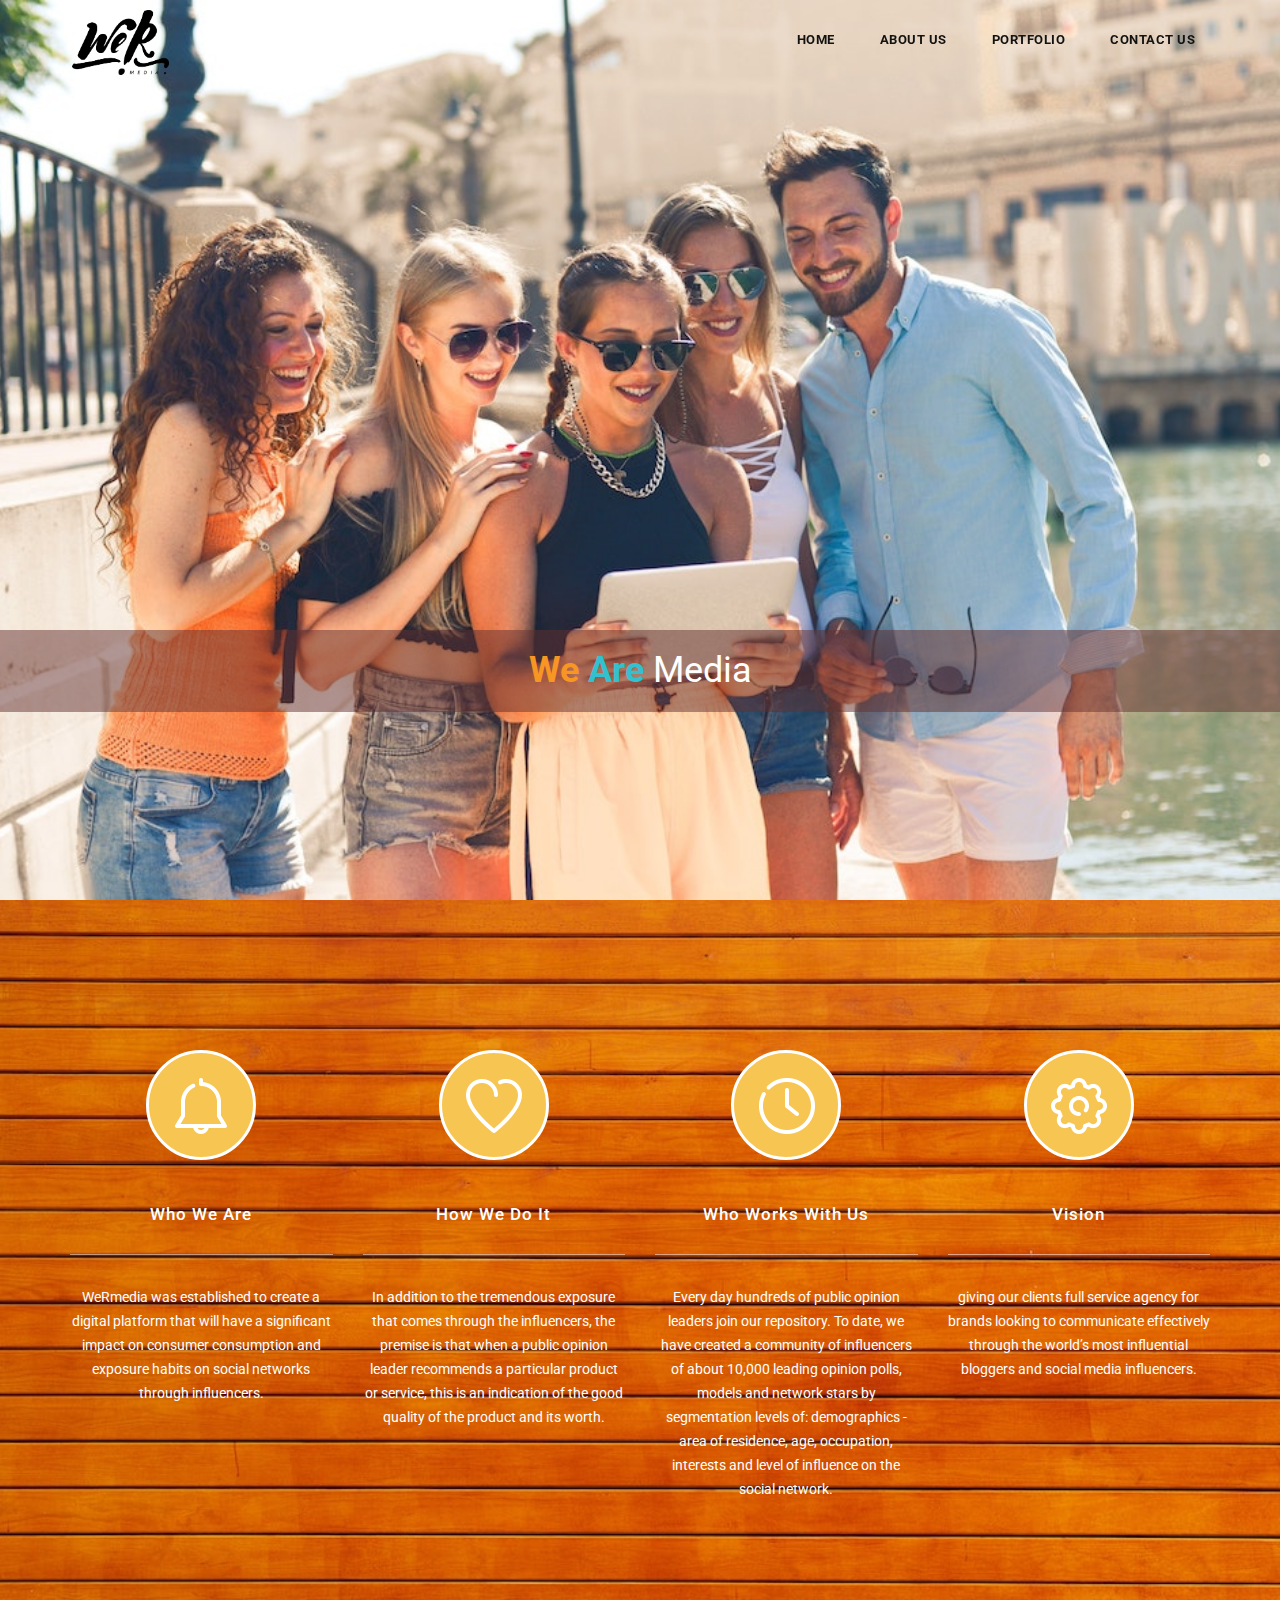
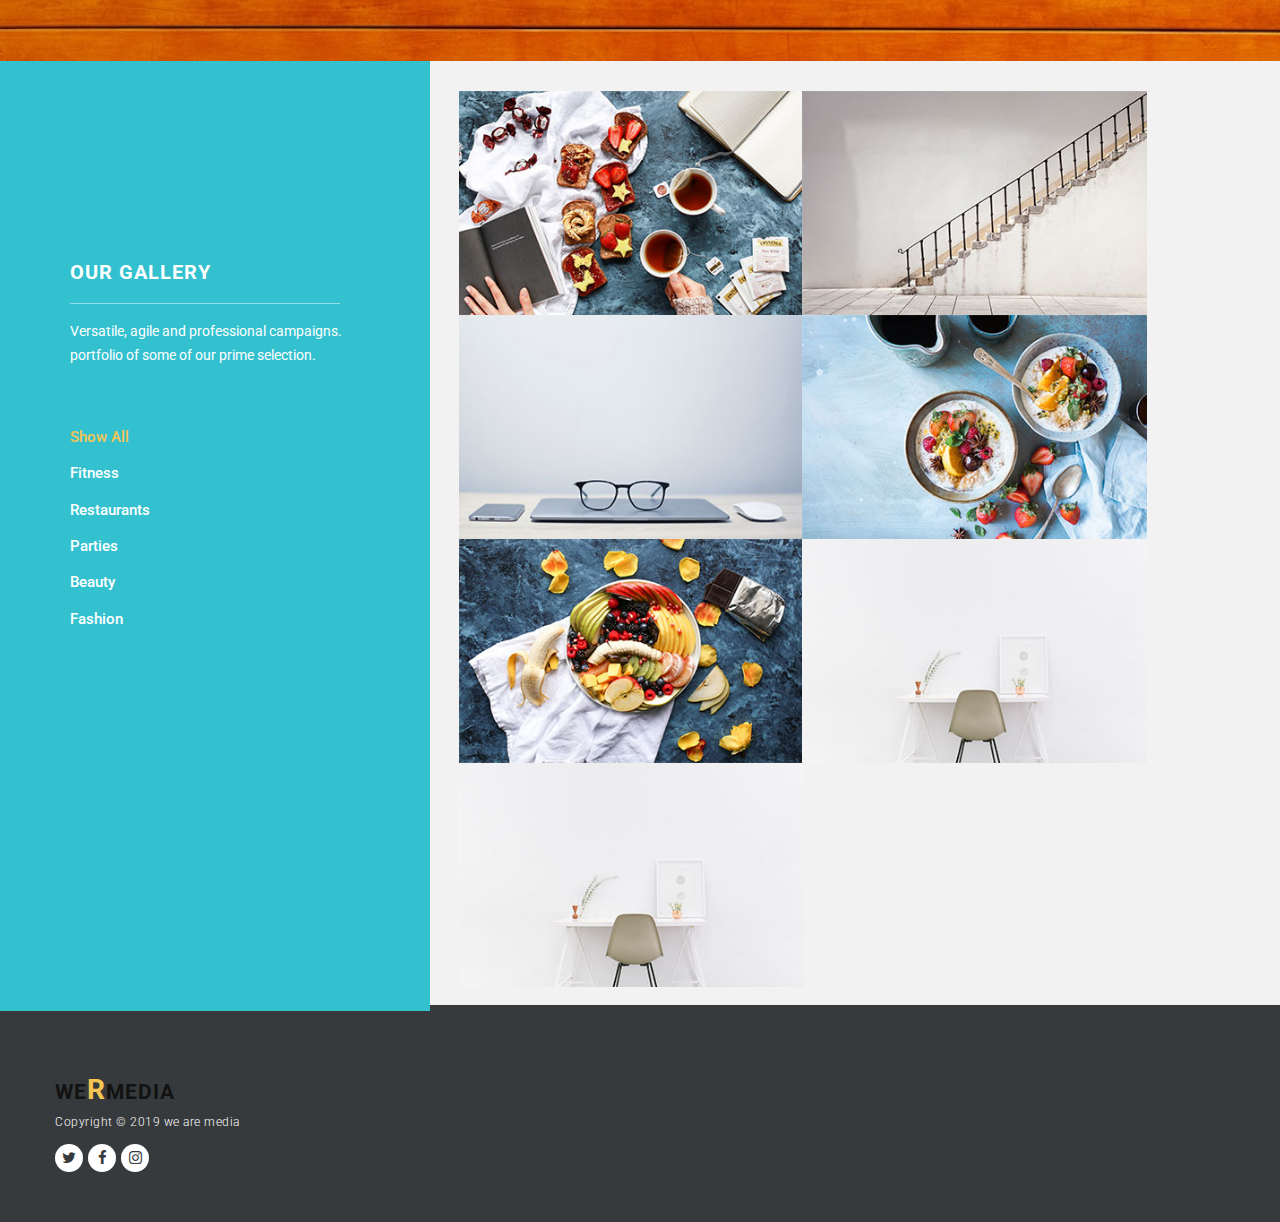
<file: index.html>
<!DOCTYPE html>
<html>

<head>

    <!-- Global site tag (gtag.js) - Google Analytics -->
    <script async src="https://www.googletagmanager.com/gtag/js?id=UA-126692344-2"></script>
    <script>
        window.dataLayer = window.dataLayer || [];
        function gtag() { dataLayer.push(arguments); }
        gtag('js', new Date());
        gtag('config', 'UA-126692344-2');
    </script>


    <meta charset="utf-8">
    <meta http-equiv="X-UA-Compatible" content="IE=edge,chrome=1">
    <title>We R Media</title>
    <meta name="description" content="">
    <meta name="viewport" content="width=device-width, initial-scale=1">

    <link href="https://fonts.googleapis.com/css?family=Open+Sans:300,400,600,700,800" rel="stylesheet">
    <link href="https://fonts.googleapis.com/css?family=Roboto:100,300,400,500,700,900" rel="stylesheet">

    <link rel="apple-touch-icon" href="apple-touch-icon.png">

    <link rel="stylesheet" href="css/bootstrap.min.css">
    <link rel="stylesheet" href="css/bootstrap-theme.min.css">
    <link rel="stylesheet" href="css/fontAwesome.css">
    <link rel="stylesheet" href="css/hero-slider.css">
    <link rel="stylesheet" href="css/owl-carousel.css">
    <link rel="stylesheet" href="css/templatemo-style.css">
    <link rel="stylesheet" href="css/lightbox.css">

    <script src="js/vendor/modernizr-2.8.3-respond-1.4.2.min.js"></script>
</head>

<body>
    <div class="header">
        <div class="container">
            <nav class="navbar navbar-inverse" role="navigation">
                <div class="navbar-header">
                    <button type="button" id="nav-toggle" class="navbar-toggle" data-toggle="collapse"
                        data-target="#main-nav">
                        <span class="sr-only">Toggle navigation</span>
                        <span class="icon-bar"></span>
                        <span class="icon-bar"></span>
                        <span class="icon-bar"></span>
                    </button>
                    <!-- <a href="#" class="navbar-brand scroll-top"><em>T</em>inker</a> -->
                    <a href="#" class="navbar-brand scroll-top"><img class="navbar-logo"
                            src="img/logo/weRmedia.png" /></a>
                </div>
                <!--/.navbar-header-->
                <div id="main-nav" class="collapse navbar-collapse">
                    <ul class="nav navbar-nav">
                        <li><a href="#" class="scroll-top">Home</a></li>
                        <li><a href="#" class="scroll-link" data-id="about">About Us</a></li>
                        <li><a href="#" class="scroll-link" data-id="portfolio">Portfolio</a></li>
                        <!-- <li><a href="#" class="scroll-link" data-id="blog">Blog</a></li> -->
                        <li><a href="contact_us.html" class="">Contact Us</a></li>
                    </ul>
                </div>
                <!--/.navbar-collapse-->
            </nav>
            <!--/.navbar-->
        </div>
        <!--/.container-->
    </div>
    <!--/.header-->


    <div class="parallax-content baner-content" id="home">
        <div class="home-wraper-msg">
            <div class="text-content">
                <h2><em>We</em> <span>Are</span> Media</h2>
                <!-- <p>WeRmedia is the first social marketing runs by You. Come and join us.</p> -->
                <!-- <div class="primary-white-button">
                    <a href="#" class="scroll-link" data-id="about">Let's Start</a>
                </div> -->
            </div>
        </div>
    </div>


    <section id="about" class="page-section">
        <div class="container">
            <div class="row">
                <div class="col-md-3 col-sm-6 col-xs-12">
                    <div class="service-item">
                        <div class="icon">
                            <img src="img/service_icon_01.png" alt="">
                        </div>
                        <h4>Who We Are</h4>
                        <div class="line-dec"></div>
                        <p>WeRmedia was established to create a digital platform that will have a significant impact on
                            consumer consumption and exposure habits on social networks through influencers.</p>
                    </div>
                </div>
                <div class="col-md-3 col-sm-6 col-xs-12">
                    <div class="service-item">
                        <div class="icon">
                            <img src="img/service_icon_02.png" alt="">
                        </div>
                        <h4>How We Do It</h4>
                        <div class="line-dec"></div>
                        <p>In addition to the tremendous exposure that comes through the influencers, the premise is
                            that when a public opinion leader recommends a particular product or service, this is an
                            indication of the good quality of the product and its worth.</p>
                    </div>
                </div>
                <div class="col-md-3 col-sm-6 col-xs-12">
                    <div class="service-item">
                        <div class="icon">
                            <img src="img/service_icon_03.png" alt="">
                        </div>
                        <h4>Who Works With Us</h4>
                        <div class="line-dec"></div>
                        <p>Every day hundreds of public opinion leaders join our repository. To date, we have created a
                            community of influencers of about 10,000 leading opinion polls, models and network stars by
                            segmentation levels of: demographics - area of ​​residence, age, occupation, interests and
                            level of influence on the social network.</p>
                    </div>
                </div>
                <div class="col-md-3 col-sm-6 col-xs-12">
                    <div class="service-item">
                        <div class="icon">
                            <img src="img/service_icon_04.png" alt="">
                        </div>
                        <h4>Vision</h4>
                        <div class="line-dec"></div>
                        <p>giving our clients full service agency for brands looking to communicate effectively through
                            the world’s most influential bloggers and social media influencers.</p>
                    </div>
                </div>
            </div>
        </div>
    </section>

    <section id="portfolio">
        <div class="content-wrapper">
            <div class="inner-container container">
                <div class="row">
                    <div class="col-md-4 col-sm-12">
                        <div class="section-heading">
                            <h4>Our Gallery</h4>
                            <div class="line-dec"></div>
                            <p>Versatile, agile and professional campaigns. portfolio of some of our prime selection.</p>
                            <div class="filter-categories">
                                <ul class="project-filter">
                                    <li class="filter" data-filter="all"><span>Show All</span></li>
                                    <li class="filter" data-filter="fitness"><span>Fitness</span></li>
                                    <li class="filter" data-filter="restaurants"><span>Restaurants</span></li>
                                    <li class="filter" data-filter="parties"><span>Parties</span></li>
                                    <li class="filter" data-filter="beauty"><span>Beauty</span></li>
                                    <li class="filter" data-filter="fashion"><span>Fashion</span></li>
                                </ul>
                            </div>
                        </div>
                    </div>
                    <div class="col-md-8">
                        <div class="projects-holder-3">
                            <div class="projects-holder">
                                <div class="row">
                                    <div class="col-md-6 col-sm-6 project-item mix parties">
                                        <div class="thumb">
                                            <div class="image">
                                                <a href="img/portfolio_big_item_01.jpg" data-lightbox="image-1"><img
                                                        src="img/portfolio_item_01.jpg"></a>
                                            </div>
                                        </div>
                                    </div>
                                    <div class="col-md-6 col-sm-6 project-item mix beauty">
                                        <div class="thumb">
                                            <div class="image">
                                                <a href="img/portfolio_big_item_02.jpg" data-lightbox="image-1"><img
                                                        src="img/portfolio_item_02.jpg"></a>
                                            </div>
                                        </div>
                                    </div>
                                    <div class="col-md-6 col-sm-6 project-item mix fitness">
                                        <div class="thumb">
                                            <div class="image">
                                                <a href="img/portfolio_big_item_03.jpg" data-lightbox="image-1"><img
                                                        src="img/portfolio_item_03.jpg"></a>
                                            </div>
                                        </div>
                                    </div>
                                    <div class="col-md-6 col-sm-6 project-item mix restaurants parties">
                                        <div class="thumb">
                                            <div class="image">
                                                <a href="img/portfolio_big_item_04.jpg" data-lightbox="image-1"><img
                                                        src="img/portfolio_item_04.jpg"></a>
                                            </div>
                                        </div>
                                    </div>
                                    <div class="col-md-6 col-sm-6 project-item mix fitness">
                                        <div class="thumb">
                                            <div class="image">
                                                <a href="img/portfolio_big_item_05.jpg" data-lightbox="image-1"><img
                                                        src="img/portfolio_item_05.jpg"></a>
                                            </div>
                                        </div>
                                    </div>
                                    <div class="col-md-6 col-sm-6 project-item mix restaurants beauty">
                                        <div class="thumb">
                                            <div class="image">
                                                <a href="img/portfolio_big_item_06.jpg" data-lightbox="image-1"><img
                                                        src="img/portfolio_item_06.jpg"></a>
                                            </div>
                                        </div>
                                    </div>
                                    <div class="col-md-6 col-sm-6 project-item mix fashion">
                                        <div class="thumb">
                                            <div class="image">
                                                <a href="img/portfolio_big_item_06.jpg" data-lightbox="image-1"><img
                                                        src="img/portfolio_item_06.jpg"></a>
                                            </div>
                                        </div>
                                    </div>
                                </div>
                            </div>
                        </div>
                    </div>
                </div>
            </div>
        </div>
    </section>


    <!-- <section id="testimonial">
        <div class="container">
            <div class="row">
                <div class="col-md-6 col-md-offset-3">
                    <div id="owl-testimonials" class="owl-carousel owl-theme">
                        <div class="item">
                            <div class="testimonials-item">
                                <p>“ Quisque ullamcorper odio a nisl lacinia dictum. Vestibulum malesuada ipsum in
                                    turpis finibus, ut sagittis erat scelerisque. Curabitur non risus fringilla libero
                                    accumsan molestie et quis justo. ”</p>
                                <h4>George Rich</h4>
                                <span>Web Designer</span>
                            </div>
                        </div>
                        <div class="item">
                            <div class="testimonials-item">
                                <p>“ Suspendisse magna mauris, convallis vel finibus eget, lobortis dictum neque. Nam
                                    tincidunt metus nec eros dignissim consectetur. ”</p>
                                <h4>John Henry</h4>
                                <span>New Manager</span>
                            </div>
                        </div>
                        <div class="item">
                            <div class="testimonials-item">
                                <p>“ Aenean semper aliquam est ut maximus. Fusce id diam eget orci lobortis ultricies at
                                    ac velit. Curabitur laoreet massa et fringilla sagittis. ”</p>
                                <h4>Danny Cute</h4>
                                <span>CEO Founder</span>
                            </div>
                        </div>
                        <div class="item">
                            <div class="testimonials-item">
                                <p>“ Maecenas eu odio pharetra, elementum lorem eget, efficitur erat. Duis eget justo
                                    non nisi iaculis vestibulum. Aliquam erat volutpat. ”</p>
                                <h4>Richard Beal</h4>
                                <span>CSS Developer</span>
                            </div>
                        </div>
                    </div>
                </div>
            </div>
        </div>
    </section> -->

    <!-- <div class="tabs-content" id="blog">
        <div class="container">
            <div class="row">
                <div class="wrapper">
                    <div class="col-md-4">
                        <div class="section-heading">
                            <h4>Our Blog Posts</h4>
                            <div class="line-dec"></div>
                            <p>Nam vulputate elementum nulla, sit amet congue ipsum malesuada pretium. Vivamus vel
                                gravida quam.</p>
                            <ul class="tabs clearfix" data-tabgroup="first-tab-group">
                                <li><a href="#tab1" class="active">Nulla eget convallis augue</a></li>
                                <li><a href="#tab2">Quisque ultricies maximus</a></li>
                                <li><a href="#tab3">Sed vel elit et lorem</a></li>
                                <li><a href="#tab4">Vivamus purus neque</a></li>
                            </ul>
                        </div>
                    </div>
                    <div class="col-md-8">
                        <section id="first-tab-group" class="tabgroup">
                            <div id="tab1">
                                <img src="img/blog_item_01.jpg" alt="">
                                <div class="text-content">
                                    <h4>Nulla eget convallis augue</h4>
                                    <span><a href="#">Digital Marketing</a> / <a href="#">Honey</a> / <a href="#">26
                                            September 2017</a></span>
                                    <p>Donec interdum scelerisque auctor. Nulla id lorem auctor, bibendum lectus
                                        elementum, porta felis. Class aptent taciti sociosqu ad litora torquent per
                                        conubia nostra, per inceptos himenaeos.</p>
                                </div>
                            </div>
                            <div id="tab2">
                                <img src="img/blog_item_02.jpg" alt="">
                                <div class="text-content">
                                    <h4>Quisque ultricies maximus</h4>
                                    <span><a href="#">Branding</a> / <a href="#">David</a> / <a href="#">14 September
                                            2017</a></span>
                                    <p>Etiam fringilla posuere pretium. Maecenas tempor pellentesque elit in dapibus.
                                        Curabitur viverra urna sem, ut sollicitudin sem congue vel. Donec fringilla
                                        augue in justo molestie fermentum quis ac mi.</p>
                                </div>
                            </div>
                            <div id="tab3">
                                <img src="img/blog_item_03.jpg" alt="">
                                <div class="text-content">
                                    <h4>Sed vel elit et lorem</h4>
                                    <span><a href="#">Web Design</a> / <a href="#">William</a> / <a href="#">20 August
                                            2017</a></span>
                                    <p>Vestibulum ante ipsum primis in faucibus orci luctus et ultrices posuere cubilia
                                        Curae; Fusce id ipsum porta, dictum sem sed, bibendum quam. Maecenas mattis
                                        risus eget orci rhoncus.</p>
                                </div>
                            </div>
                            <div id="tab4">
                                <img src="img/blog_item_04.jpg" alt="">
                                <div class="text-content">
                                    <h4>Vivamus purus neque</h4>
                                    <span><a href="#">E-Commerce</a> / <a href="#">George</a> / <a href="#">14 August
                                            2017</a></span>
                                    <p>Aliquam erat volutpat. Nulla at nunc nec ante rutrum congue id in diam. Nulla at
                                        lectus non turpis placerat volutpat lacinia ut mi. Quisque ultricies maximus
                                        justo a blandit. Donec sit amet commodo arcu. Sed sit amet iaculis mi, vel
                                        fermentum nisi. Morbi dui enim, vestibulum non accumsan ac, tempor non nisl.</p>
                                </div>
                            </div>
                        </section>
                    </div>
                </div>
            </div>
        </div>
    </div> -->

    <footer>
        <div class="container">
            <div class="row">
                <div class="logo">
                    <a class="logo-ft scroll-top" href="#">we<em>R</em>media</a>
                    <p>Copyright &copy; 2019 we are media</p>
                    <div class="connect-us">
                        <ul>
                            <li><a href="#"><i class="fa fa-twitter"></i></a></li>
                            <li><a href="#"><i class="fa fa-facebook"></i></a></li>
                            <li><a href="#"><i class="fa fa-instagram"></i></a></li>
                        </ul>
                    </div>
                </div>
            </div>
        </div>
    </footer>

    <script src="https://ajax.googleapis.com/ajax/libs/jquery/1.11.2/jquery.min.js"></script>
    <script>window.jQuery || document.write('<script src="js/vendor/jquery-1.11.2.min.js"><\/script>')</script>

    <script src="js/vendor/bootstrap.min.js"></script>
    <script src="js/plugins.js"></script>
    <script src="js/main.js"></script>

    <script src="https://ajax.googleapis.com/ajax/libs/jquery/1.10.2/jquery.min.js" type="text/javascript"></script>
    <script type="text/javascript">
        $(document).ready(function () {
            // navigation click actions 
            $('.scroll-link').on('click', function (event) {
                event.preventDefault();
                var sectionID = $(this).attr("data-id");
                scrollToID('#' + sectionID, 750);
            });
            // scroll to top action
            $('.scroll-top').on('click', function (event) {
                event.preventDefault();
                $('html, body').animate({ scrollTop: 0 }, 'slow');
            });
            // mobile nav toggle
            $('#nav-toggle').on('click', function (event) {
                event.preventDefault();
                $('#main-nav').toggleClass("open");
            });
        });
        // scroll function
        function scrollToID(id, speed) {
            var offSet = 50;
            var targetOffset = $(id).offset().top - offSet;
            var mainNav = $('#main-nav');
            $('html,body').animate({ scrollTop: targetOffset }, speed);
            if (mainNav.hasClass("open")) {
                mainNav.css("height", "1px").removeClass("in").addClass("collapse");
                mainNav.removeClass("open");
            }
        }
        if (typeof console === "undefined") {
            console = {
                log: function () { }
            };
        }
    </script>
</body>

</html>
</file>
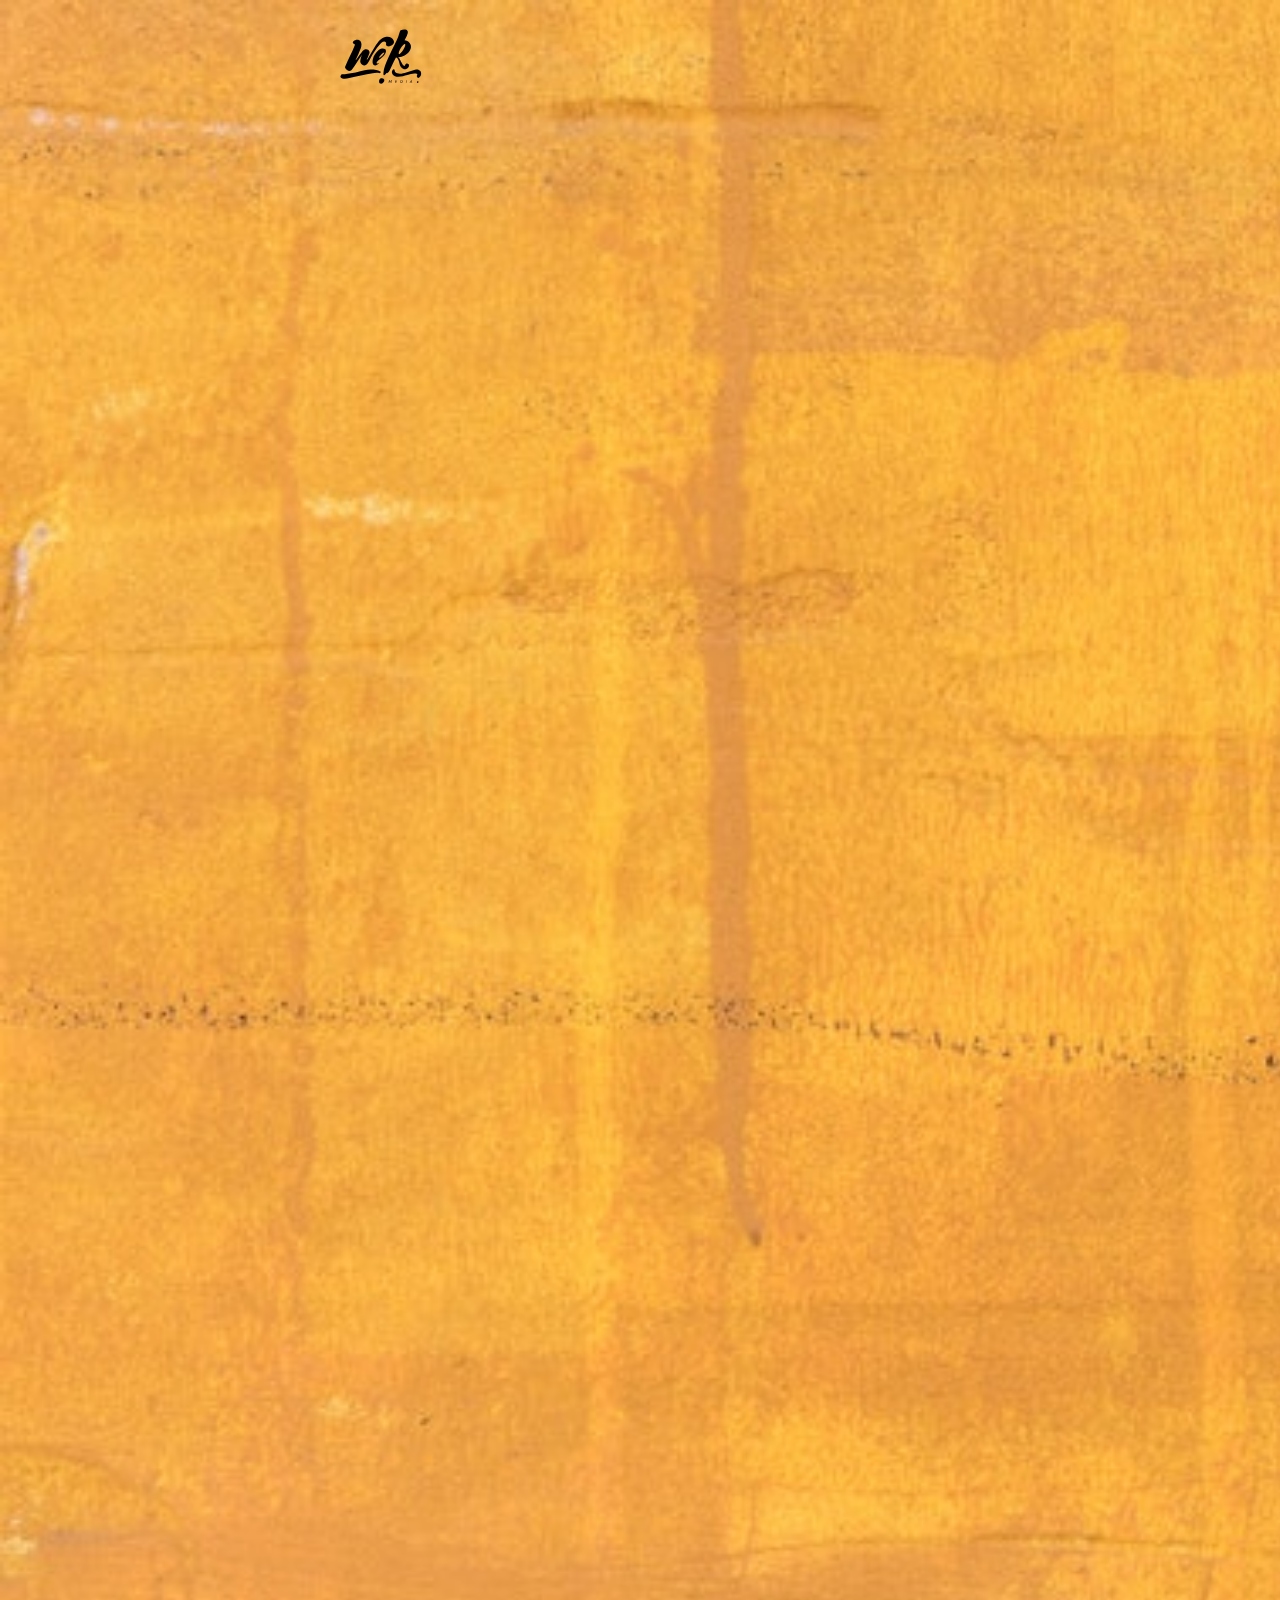
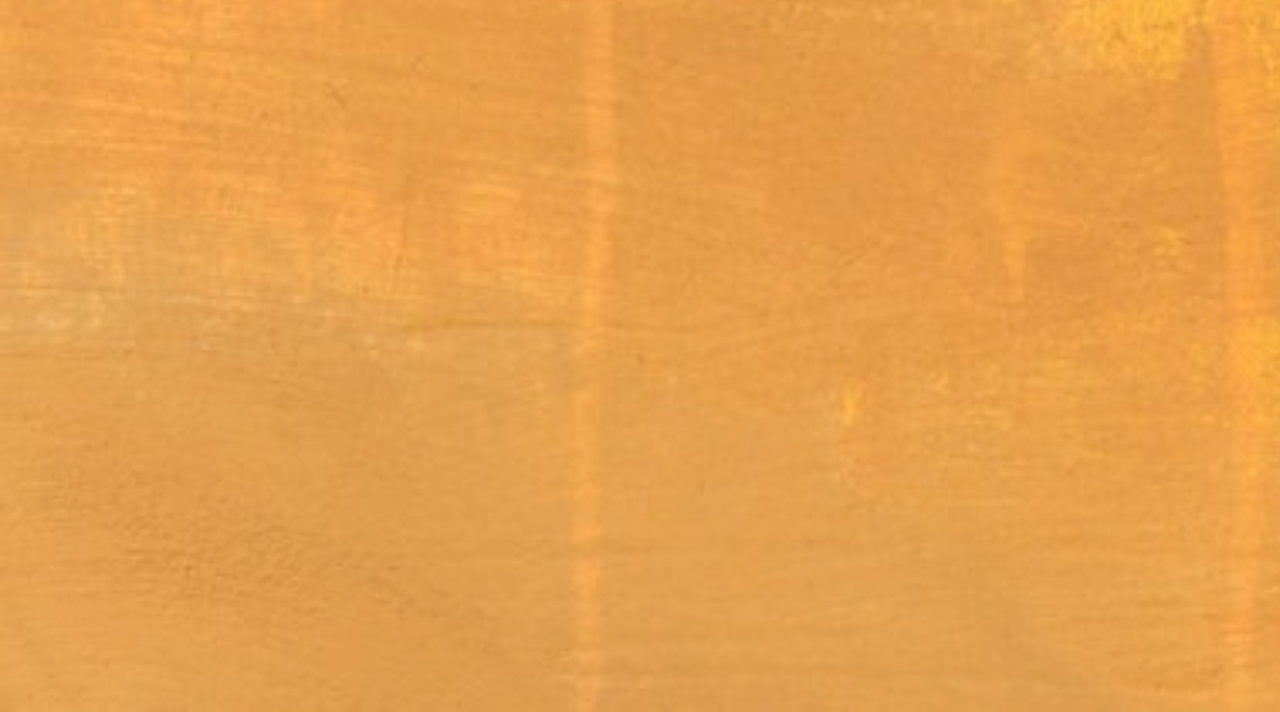
<file: contact_us.html>
<!DOCTYPE html>
<html>

<head>

    <!-- Global site tag (gtag.js) - Google Analytics -->
    <script async src="https://www.googletagmanager.com/gtag/js?id=UA-126692344-2"></script>
    <script>
        window.dataLayer = window.dataLayer || [];
        function gtag() { dataLayer.push(arguments); }
        gtag('js', new Date());
        gtag('config', 'UA-126692344-2');
    </script>


    <meta charset="utf-8">
    <meta http-equiv="X-UA-Compatible" content="IE=edge,chrome=1">
    <title>We R Media</title>
    <meta name="description" content="">
    <meta name="viewport" content="width=device-width, initial-scale=1">

    <link href="https://fonts.googleapis.com/css?family=Open+Sans:300,400,600,700,800" rel="stylesheet">
    <link href="https://fonts.googleapis.com/css?family=Roboto:100,300,400,500,700,900" rel="stylesheet">

    <link rel="apple-touch-icon" href="apple-touch-icon.png">

    <link rel="stylesheet" href="css/form_page.css">

</head>

<body>
    <div id="contact-us">
        <div class="header">
            <a href="index.html"><img class="logo" src="img/logo/weRmedia_svg.svg"></a>
        </div>
        <iframe
            src="https://docs.google.com/forms/d/e/1FAIpQLSd_NquEYkHUCt4gfoKYdq6c7friYUmysARLFe8aft37MsM3RA/viewform?embedded=true"
            width="100%" height="2184" frameborder="0" marginheight="0" marginwidth="0">Loading…</iframe>
    </div>
</body>

</html>
</file>
<file: css/hero-slider.css>
/* -------------------------------- 

Primary style

-------------------------------- */
*, *::after, *::before {
  -webkit-box-sizing: border-box;
  -moz-box-sizing: border-box;
  box-sizing: border-box;
}

html {
  font-size: 62.5%;
}

body {
  font-family: "Open Sans", sans-serif;
  color: #2c343b;
  background-color: #f2f2f2;
}

a {
  color: #d44457;
  text-decoration: none;
}

img {
  max-width: 100%;
}

/* -------------------------------- 

Main Components 

-------------------------------- */
.cd-header {
  position: absolute;
  z-index: 2;
  top: 0;
  left: 0;
  width: 100%;
  height: 50px;
  background-color: #21272c;
  -webkit-font-smoothing: antialiased;
  -moz-osx-font-smoothing: grayscale;
}
@media only screen and (min-width: 768px) {
  .cd-header {
    height: 70px;
    background-color: transparent;
  }
}

#cd-logo {
  float: left;
  margin: 13px 0 0 5%;
}
#cd-logo img {
  display: block;
}
@media only screen and (min-width: 768px) {
  #cd-logo {
    margin: 23px 0 0 5%;
  }
}

.cd-primary-nav {
  /* mobile first - navigation hidden by default, triggered by tap/click on navigation icon */
  float: right;
  margin-right: 5%;
  width: 44px;
  height: 100%;
}
.cd-primary-nav ul {
  position: absolute;
  top: 0;
  left: 0;
  width: 100%;
  -webkit-transform: translateY(-100%);
  -moz-transform: translateY(-100%);
  -ms-transform: translateY(-100%);
  -o-transform: translateY(-100%);
  transform: translateY(-100%);
}
.cd-primary-nav ul.is-visible {
  box-shadow: 0 3px 8px rgba(0, 0, 0, 0.2);
  -webkit-transform: translateY(50px);
  -moz-transform: translateY(50px);
  -ms-transform: translateY(50px);
  -o-transform: translateY(50px);
  transform: translateY(50px);
}
.cd-primary-nav a {
  display: block;
  height: 50px;
  line-height: 50px;
  padding-left: 5%;
  background: #21272c;
  border-top: 1px solid #333c44;
  color: #ffffff;
}
@media only screen and (min-width: 768px) {
  .cd-primary-nav {
    /* reset navigation values */
    width: auto;
    height: auto;
    background: none;
  }
  .cd-primary-nav ul {
    position: static;
    width: auto;
    -webkit-transform: translateY(0);
    -moz-transform: translateY(0);
    -ms-transform: translateY(0);
    -o-transform: translateY(0);
    transform: translateY(0);
    line-height: 70px;
  }
  .cd-primary-nav ul.is-visible {
    -webkit-transform: translateY(0);
    -moz-transform: translateY(0);
    -ms-transform: translateY(0);
    -o-transform: translateY(0);
    transform: translateY(0);
  }
  .cd-primary-nav li {
    display: inline-block;
    margin-left: 1em;
  }
  .cd-primary-nav a {
    display: inline-block;
    height: auto;
    font-weight: 600;
    line-height: normal;
    background: transparent;
    padding: .6em 1em;
    border-top: none;
  }
}

/* -------------------------------- 

Slider

-------------------------------- */
.cd-hero {
  position: relative;
  -webkit-font-smoothing: antialiased;
  -moz-osx-font-smoothing: grayscale;
}

.cd-hero-slider {
  position: relative;
  height: 360px;
  overflow: hidden;
}
.cd-hero-slider li {
  position: absolute;
  top: 0;
  left: 0;
  width: 100%;
  height: 100%;
  -webkit-transform: translateX(100%);
  -moz-transform: translateX(100%);
  -ms-transform: translateX(100%);
  -o-transform: translateX(100%);
  transform: translateX(100%);
}
.cd-hero-slider li.selected {
  /* this is the visible slide */
  position: relative;
  -webkit-transform: translateX(0);
  -moz-transform: translateX(0);
  -ms-transform: translateX(0);
  -o-transform: translateX(0);
  transform: translateX(0);
}
.cd-hero-slider li.move-left {
  /* slide hidden on the left */
  -webkit-transform: translateX(-100%);
  -moz-transform: translateX(-100%);
  -ms-transform: translateX(-100%);
  -o-transform: translateX(-100%);
  transform: translateX(-100%);
}
.cd-hero-slider li.is-moving, .cd-hero-slider li.selected {
  /* the is-moving class is assigned to the slide which is moving outside the viewport */
  -webkit-transition: -webkit-transform 0.5s;
  -moz-transition: -moz-transform 0.5s;
  transition: transform 0.5s;
}
@media only screen and (min-width: 768px) {
  .cd-hero-slider {
    height: 500px;
  }
}
@media only screen and (min-width: 1170px) {
  .cd-hero-slider {
    height: 680px;
  }
}

/* -------------------------------- 

Single slide style

-------------------------------- */
.cd-hero-slider li {
  background-position: center center;
  background-size: cover;
  background-repeat: no-repeat;
}
.cd-hero-slider li:first-of-type {
  background-image: url(../img/slide_01.jpg);
}
.cd-hero-slider li:nth-of-type(2) {
  background-image: url(../img/slide_02.jpg);
}
.cd-hero-slider li:nth-of-type(3) {
  background-image: url(../img/slide_03.jpg);
}
.cd-hero-slider .cd-full-width,
.cd-hero-slider .cd-half-width {
  position: absolute;
  width: 100%;
  height: 100%;
  z-index: 1;
  left: 0;
  top: 0;
  /* this padding is used to align the text */
  padding-top: 150px;
  text-align: center;
  /* Force Hardware Acceleration in WebKit */
  -webkit-backface-visibility: hidden;
  backface-visibility: hidden;
  -webkit-transform: translateZ(0);
  -moz-transform: translateZ(0);
  -ms-transform: translateZ(0);
  -o-transform: translateZ(0);
  transform: translateZ(0);
}
.cd-hero-slider .cd-img-container {
  /* hide image on mobile device */
  display: none;
}
.cd-hero-slider .cd-img-container img {
  position: absolute;
  left: 50%;
  top: 50%;
  bottom: auto;
  right: auto;
  -webkit-transform: translateX(-50%) translateY(-50%);
  -moz-transform: translateX(-50%) translateY(-50%);
  -ms-transform: translateX(-50%) translateY(-50%);
  -o-transform: translateX(-50%) translateY(-50%);
  transform: translateX(-50%) translateY(-50%);
}
.cd-hero-slider .cd-bg-video-wrapper {
  /* hide video on mobile device */
  display: none;
  position: absolute;
  top: 0;
  left: 0;
  width: 100%;
  height: 100%;
  overflow: hidden;
}
.cd-hero-slider .cd-bg-video-wrapper video {
  /* you won't see this element in the html, but it will be injected using js */
  display: block;
  min-height: 100%;
  min-width: 100%;
  max-width: none;
  height: auto;
  width: auto;
  position: absolute;
  left: 50%;
  top: 50%;
  bottom: auto;
  right: auto;
  -webkit-transform: translateX(-50%) translateY(-50%);
  -moz-transform: translateX(-50%) translateY(-50%);
  -ms-transform: translateX(-50%) translateY(-50%);
  -o-transform: translateX(-50%) translateY(-50%);
  transform: translateX(-50%) translateY(-50%);
}
.cd-hero-slider h2, .cd-hero-slider p {
  text-shadow: 0 1px 3px rgba(0, 0, 0, 0.1);
  line-height: 1.2;
  margin: 0 auto 14px;
  color: #ffffff;
  width: 90%;
  max-width: 400px;
}
.cd-hero-slider h2 {
  font-size: 2.4rem;
}
.cd-hero-slider p {
  font-size: 1.4rem;
  line-height: 1.4;
}
.cd-hero-slider .cd-btn {
  display: inline-block;
  padding: 1.2em 1.4em;
  margin-top: .8em;
  background-color: rgba(212, 68, 87, 0.9);
  font-size: 1.3rem;
  font-weight: 700;
  letter-spacing: 1px;
  color: #ffffff;
  text-transform: uppercase;
  box-shadow: 0 3px 6px rgba(0, 0, 0, 0.1);
  -webkit-transition: background-color 0.2s;
  -moz-transition: background-color 0.2s;
  transition: background-color 0.2s;
}
.cd-hero-slider .cd-btn.secondary {
  background-color: rgba(22, 26, 30, 0.8);
}
.cd-hero-slider .cd-btn:nth-of-type(2) {
  margin-left: 1em;
}
.no-touch .cd-hero-slider .cd-btn:hover {
  background-color: #d44457;
}
.no-touch .cd-hero-slider .cd-btn.secondary:hover {
  background-color: #161a1e;
}
@media only screen and (min-width: 768px) {
  .cd-hero-slider .cd-full-width,
  .cd-hero-slider .cd-half-width {
    padding-top: 200px;
  }
  .cd-hero-slider .cd-bg-video-wrapper {
    display: block;
  }
  .cd-hero-slider .cd-half-width {
    width: 45%;
  }
  .cd-hero-slider .cd-half-width:first-of-type {
    left: 5%;
  }
  .cd-hero-slider .cd-half-width:nth-of-type(2) {
    right: 5%;
    left: auto;
  }
  .cd-hero-slider .cd-img-container {
    display: block;
  }
  .cd-hero-slider h2, .cd-hero-slider p {
    max-width: 520px;
  }
  .cd-hero-slider h2 {
    font-size: 2.4em;
    font-weight: 300;
  }
  .cd-hero-slider .cd-btn {
    font-size: 1.4rem;
  }
}
@media only screen and (min-width: 1170px) {
  .cd-hero-slider .cd-full-width,
  .cd-hero-slider .cd-half-width {
    padding-top: 250px;
  }
  .cd-hero-slider h2, .cd-hero-slider p {
    margin-bottom: 20px;
  }
  .cd-hero-slider h2 {
    font-size: 3.2em;
  }
  .cd-hero-slider p {
    font-size: 1.6rem;
  }
}

/* -------------------------------- 

Single slide animation

-------------------------------- */
@media only screen and (min-width: 768px) {
  .cd-hero-slider .cd-half-width {
    opacity: 0;
    -webkit-transform: translateX(40px);
    -moz-transform: translateX(40px);
    -ms-transform: translateX(40px);
    -o-transform: translateX(40px);
    transform: translateX(40px);
  }
  .cd-hero-slider .move-left .cd-half-width {
    -webkit-transform: translateX(-40px);
    -moz-transform: translateX(-40px);
    -ms-transform: translateX(-40px);
    -o-transform: translateX(-40px);
    transform: translateX(-40px);
  }
  .cd-hero-slider .selected .cd-half-width {
    /* this is the visible slide */
    opacity: 1;
    -webkit-transform: translateX(0);
    -moz-transform: translateX(0);
    -ms-transform: translateX(0);
    -o-transform: translateX(0);
    transform: translateX(0);
  }
  .cd-hero-slider .is-moving .cd-half-width {
    /* this is the slide moving outside the viewport 
    wait for the end of the transition on the <li> parent before set opacity to 0 and translate to 40px/-40px */
    -webkit-transition: opacity 0s 0.5s, -webkit-transform 0s 0.5s;
    -moz-transition: opacity 0s 0.5s, -moz-transform 0s 0.5s;
    transition: opacity 0s 0.5s, transform 0s 0.5s;
  }
  .cd-hero-slider li.selected.from-left .cd-half-width:nth-of-type(2),
  .cd-hero-slider li.selected.from-right .cd-half-width:first-of-type {
    /* this is the selected slide - different animation if it's entering from left or right */
    -webkit-transition: opacity 0.4s 0.2s, -webkit-transform 0.5s 0.2s;
    -moz-transition: opacity 0.4s 0.2s, -moz-transform 0.5s 0.2s;
    transition: opacity 0.4s 0.2s, transform 0.5s 0.2s;
  }
  .cd-hero-slider li.selected.from-left .cd-half-width:first-of-type,
  .cd-hero-slider li.selected.from-right .cd-half-width:nth-of-type(2) {
    /* this is the selected slide - different animation if it's entering from left or right */
    -webkit-transition: opacity 0.4s 0.4s, -webkit-transform 0.5s 0.4s;
    -moz-transition: opacity 0.4s 0.4s, -moz-transform 0.5s 0.4s;
    transition: opacity 0.4s 0.4s, transform 0.5s 0.4s;
  }
  .cd-hero-slider .cd-full-width h2,
  .cd-hero-slider .cd-full-width p,
  .cd-hero-slider .cd-full-width .cd-btn {
    opacity: 0;
    -webkit-transform: translateX(100px);
    -moz-transform: translateX(100px);
    -ms-transform: translateX(100px);
    -o-transform: translateX(100px);
    transform: translateX(100px);
  }
  .cd-hero-slider .move-left .cd-full-width h2,
  .cd-hero-slider .move-left .cd-full-width p,
  .cd-hero-slider .move-left .cd-full-width .cd-btn {
    opacity: 0;
    -webkit-transform: translateX(-100px);
    -moz-transform: translateX(-100px);
    -ms-transform: translateX(-100px);
    -o-transform: translateX(-100px);
    transform: translateX(-100px);
  }
  .cd-hero-slider .selected .cd-full-width h2,
  .cd-hero-slider .selected .cd-full-width p,
  .cd-hero-slider .selected .cd-full-width .cd-btn {
    /* this is the visible slide */
    opacity: 1;
    -webkit-transform: translateX(0);
    -moz-transform: translateX(0);
    -ms-transform: translateX(0);
    -o-transform: translateX(0);
    transform: translateX(0);
  }
  .cd-hero-slider li.is-moving .cd-full-width h2,
  .cd-hero-slider li.is-moving .cd-full-width p,
  .cd-hero-slider li.is-moving .cd-full-width .cd-btn {
    /* this is the slide moving outside the viewport 
    wait for the end of the transition on the li parent before set opacity to 0 and translate to 100px/-100px */
    -webkit-transition: opacity 0s 0.5s, -webkit-transform 0s 0.5s;
    -moz-transition: opacity 0s 0.5s, -moz-transform 0s 0.5s;
    transition: opacity 0s 0.5s, transform 0s 0.5s;
  }
  .cd-hero-slider li.selected h2 {
    -webkit-transition: opacity 0.4s 0.2s, -webkit-transform 0.5s 0.2s;
    -moz-transition: opacity 0.4s 0.2s, -moz-transform 0.5s 0.2s;
    transition: opacity 0.4s 0.2s, transform 0.5s 0.2s;
  }
  .cd-hero-slider li.selected p {
    -webkit-transition: opacity 0.4s 0.3s, -webkit-transform 0.5s 0.3s;
    -moz-transition: opacity 0.4s 0.3s, -moz-transform 0.5s 0.3s;
    transition: opacity 0.4s 0.3s, transform 0.5s 0.3s;
  }
  .cd-hero-slider li.selected .cd-btn {
    -webkit-transition: opacity 0.4s 0.4s, -webkit-transform 0.5s 0.4s, background-color 0.2s 0s;
    -moz-transition: opacity 0.4s 0.4s, -moz-transform 0.5s 0.4s, background-color 0.2s 0s;
    transition: opacity 0.4s 0.4s, transform 0.5s 0.4s, background-color 0.2s 0s;
  }
}
/* -------------------------------- 

Slider navigation

-------------------------------- */
.cd-slider-nav {
  display: none;
  position: absolute;
  width: 100%;
  bottom: 0;
  z-index: 2;
  text-align: center;
  height: 55px;
  background-color: rgba(0, 1, 1, 0.5);
}
.cd-slider-nav nav, .cd-slider-nav ul, .cd-slider-nav li, .cd-slider-nav a {
  height: 100%;
}
.cd-slider-nav nav {
  display: inline-block;
  position: relative;
}
.cd-slider-nav .cd-marker {
  position: absolute;
  bottom: 0;
  left: 0;
  width: 60px;
  height: 100%;
  color: #d44457;
  background-color: #ffffff;
  box-shadow: inset 0 2px 0 currentColor;
  -webkit-transition: -webkit-transform 0.2s, box-shadow 0.2s;
  -moz-transition: -moz-transform 0.2s, box-shadow 0.2s;
  transition: transform 0.2s, box-shadow 0.2s;
}
.cd-slider-nav .cd-marker.item-2 {
  -webkit-transform: translateX(100%);
  -moz-transform: translateX(100%);
  -ms-transform: translateX(100%);
  -o-transform: translateX(100%);
  transform: translateX(100%);
}
.cd-slider-nav .cd-marker.item-3 {
  -webkit-transform: translateX(200%);
  -moz-transform: translateX(200%);
  -ms-transform: translateX(200%);
  -o-transform: translateX(200%);
  transform: translateX(200%);
}
.cd-slider-nav .cd-marker.item-4 {
  -webkit-transform: translateX(300%);
  -moz-transform: translateX(300%);
  -ms-transform: translateX(300%);
  -o-transform: translateX(300%);
  transform: translateX(300%);
}
.cd-slider-nav .cd-marker.item-5 {
  -webkit-transform: translateX(400%);
  -moz-transform: translateX(400%);
  -ms-transform: translateX(400%);
  -o-transform: translateX(400%);
  transform: translateX(400%);
}
.cd-slider-nav ul::after {
  clear: both;
  content: "";
  display: table;
}
.cd-slider-nav li {
  display: inline-block;
  width: 60px;
  float: left;
}
.cd-slider-nav li.selected a {
  color: #2c343b;
}
.no-touch .cd-slider-nav li.selected a:hover {
  background-color: transparent;
}
.cd-slider-nav a {
  display: block;
  position: relative;
  padding-top: 35px;
  font-size: 1rem;
  font-weight: 700;
  color: #a8b4be;
  -webkit-transition: background-color 0.2s;
  -moz-transition: background-color 0.2s;
  transition: background-color 0.2s;
}
.cd-slider-nav a::before {
  content: '';
  position: absolute;
  width: 24px;
  height: 24px;
  top: 8px;
  left: 50%;
  right: auto;
  -webkit-transform: translateX(-50%);
  -moz-transform: translateX(-50%);
  -ms-transform: translateX(-50%);
  -o-transform: translateX(-50%);
  transform: translateX(-50%);
}
.no-touch .cd-slider-nav a:hover {
  background-color: rgba(0, 1, 1, 0.5);
}
.cd-slider-nav li:first-of-type a::before {
  background-position: 0 0;
}
.cd-slider-nav li.selected:first-of-type a::before {
  background-position: 0 -24px;
}
.cd-slider-nav li:nth-of-type(2) a::before {
  background-position: -24px 0;
}
.cd-slider-nav li.selected:nth-of-type(2) a::before {
  background-position: -24px -24px;
}
.cd-slider-nav li:nth-of-type(3) a::before {
  background-position: -48px 0;
}
.cd-slider-nav li.selected:nth-of-type(3) a::before {
  background-position: -48px -24px;
}
.cd-slider-nav li:nth-of-type(4) a::before {
  background-position: -72px 0;
}
.cd-slider-nav li.selected:nth-of-type(4) a::before {
  background-position: -72px -24px;
}
.cd-slider-nav li:nth-of-type(5) a::before {
  background-position: -96px 0;
}
.cd-slider-nav li.selected:nth-of-type(5) a::before {
  background-position: -96px -24px;
}
@media only screen and (min-width: 768px) {
  .cd-slider-nav {
    height: 80px;
  }
  .cd-slider-nav .cd-marker,
  .cd-slider-nav li {
    width: 95px;
  }
  .cd-slider-nav a {
    padding-top: 48px;
    font-size: 1.1rem;
    text-transform: uppercase;
  }
  .cd-slider-nav a::before {
    top: 18px;
  }
}

/* -------------------------------- 

Main content

-------------------------------- */
.cd-main-content {
  width: 90%;
  max-width: 768px;
  margin: 0 auto;
  padding: 2em 0;
}
.cd-main-content p {
  font-size: 1.4rem;
  line-height: 1.8;
  color: #999999;
  margin: 2em 0;
}
@media only screen and (min-width: 1170px) {
  .cd-main-content {
    padding: 3em 0;
  }
  .cd-main-content p {
    font-size: 1.6rem;
  }
}

/* -------------------------------- 

Javascript disabled

-------------------------------- */
.no-js .cd-hero-slider li {
  display: none;
}
.no-js .cd-hero-slider li.selected {
  display: block;
}

.no-js .cd-slider-nav {
  display: none;
}
</file>
<file: css/owl-carousel.css>
/* 
 *  Core Owl Carousel CSS File
 *  v1.3.3
 */

/* clearfix */
.owl-carousel .owl-wrapper:after {
  content: ".";
  display: block;
  clear: both;
  visibility: hidden;
  line-height: 0;
  height: 0;
}
/* display none until init */
.owl-carousel{
  display: none;
  position: relative;
  width: 100%;
  -ms-touch-action: pan-y;
}
.owl-carousel .owl-wrapper{
  display: none;
  position: relative;
  -webkit-transform: translate3d(0px, 0px, 0px);
}
.owl-carousel .owl-wrapper-outer{
  overflow: hidden;
  position: relative;
  width: 100%;
}
.owl-carousel .owl-wrapper-outer.autoHeight{
  -webkit-transition: height 500ms ease-in-out;
  -moz-transition: height 500ms ease-in-out;
  -ms-transition: height 500ms ease-in-out;
  -o-transition: height 500ms ease-in-out;
  transition: height 500ms ease-in-out;
}
  
.owl-carousel .owl-item{
  float: left;
}

.owl-controls {
  @media (max-width: @screen-sm-max) {
    top: -120px;
  }
  top: -200px;
  width: 100%;
  text-align: center;
  display: inline-block;
}

.owl-controls a {
  color: #336699;
}

.owl-controls a:hover {
  color: #336699;
}

.owl-controls .bg-prev {
  position: absolute;
  z-index: 1;
  width: 50px;
  height: 50px;
  z-index:10; 
  background:#fff; 
  border: 1px solid #336699;
  -webkit-transform: rotate(45deg);
  -moz-transform: rotate(45deg);
  -ms-transform: rotate(45deg);
  -o-transform: rotate(45deg);
  transform: rotate(45deg);
}

.owl-controls .bg-prev:before{
  content:""; 
  display:block; 
  position:absolute; 
  z-index:-1; 
  top:3px; 
  left:3px; 
  right:3px; 
  bottom:3px; 
  border:2px solid #336699
}

.owl-controls .prev {
  left: 15px;
  z-index: 11;
  position: absolute; 
  width: 50px;
  height: 50px;
  line-height: 32px;
}

.owl-controls .prev.active {
  background-image: none;
  outline: 0;
  -webkit-box-shadow: none;
          box-shadow: none;
}

.owl-controls .prev:active {
  background-image: none;
  outline: 0;
  -webkit-box-shadow: none;
          box-shadow: none;
}

.owl-controls .bg-next {
  position: absolute;
  float: right;
  z-index: 1;
  width: 50px;
  height: 50px;
  position:relative; 
  z-index:10; 
  background:#fff; 
  border: 1px solid #336699;
  -webkit-transform: rotate(45deg);
  -moz-transform: rotate(45deg);
  -ms-transform: rotate(45deg);
  -o-transform: rotate(45deg);
  transform: rotate(45deg);
}

.owl-controls .bg-next:before{
  content:""; 
  display:block; 
  position:absolute; 
  z-index:-1; 
  top:3px; 
  left:3px; 
  right:3px; 
  bottom:3px; 
  border:2px solid #336699
}

.owl-controls .next {
  right: 15px;
  z-index: 11;
  position: absolute; 
  width: 50px;
  height: 50px;
  line-height: 32px;
}

.owl-controls .next.active {
  background-image: none;
  outline: 0;
  -webkit-box-shadow: none;
          box-shadow: none;
}

.owl-controls .next:active {
  background-image: none;
  outline: 0;
  -webkit-box-shadow: none;
          box-shadow: none;
}


.owl-theme .owl-controls .owl-page{
  cursor: pointer;
  display: inline-block;
  zoom: 1;
  *display: inline;/*IE7 life-saver */
}
.owl-theme .owl-controls .owl-page a{
  display: block;
  width: 12px;
  height: 12px;
  margin: 0px 5px;
  filter: Alpha(Opacity=50);/*IE7 fix*/
  opacity: 0.5;
  -webkit-border-radius: 20px;
  -moz-border-radius: 20px;
  border-radius: 20px;
  background: transparent;
  border: 2px solid #888;
}

.owl-theme .owl-controls .owl-page.active span,
.owl-theme .owl-controls.clickable .owl-page:hover span{
  filter: Alpha(Opacity=100);/*IE7 fix*/
  opacity: 1;
  display: inline-block;
}
.owl-controls {
  -webkit-user-select: none;
  -khtml-user-select: none;
  -moz-user-select: none;
  -ms-user-select: none;
  user-select: none;
  -webkit-tap-highlight-color: rgba(0, 0, 0, 0);
}

/* fix */
.owl-carousel  .owl-wrapper,
.owl-carousel  .owl-item{
  -webkit-backface-visibility: hidden;
  -moz-backface-visibility:    hidden;
  -ms-backface-visibility:     hidden;
  -webkit-transform: translate3d(0,0,0);
  -moz-transform: translate3d(0,0,0);
  -ms-transform: translate3d(0,0,0);
}
</file>
<file: css/templatemo-style.css>
* {
    margin: 0;
    padding: 0;
    font-family: 'Roboto', arial, sans-serif;
}

body {
	overflow-x: hidden;
}

ul {
	list-style: none;
	margin: 0px;
}

p {
	/* color: #7a7a7a; */
	font-size: 14px;
	line-height: 24px;
}

.parallax-content {
  width: 100%;
  min-height: 100vh;
  background-size: cover;
}

.primary-white-button a {
	display: inline-block;
	background-color: #fff;
	font-size: 13px;
	padding: 12px 18px;
	color: #121212;
	font-weight: 500;
	letter-spacing: 1px;
	text-transform: uppercase;
	text-decoration: none;
	border-radius: 20px;
}

.primary-blue-button a {
	display: inline-block;
	background-color: #33c1cf;
	font-size: 13px;
	padding: 12px 18px;
	color: #fff;
	font-weight: 500;
	letter-spacing: 1px;
	text-transform: uppercase;
	text-decoration: none;
	border-radius: 20px;
}

.pop-button h4 {
	display: inline-block;
	background-color: #33c1cf;
	font-size: 13px!important;
	padding: 12px 18px;
	color: #fff;
	font-weight: 400!important;
	letter-spacing: 1px;
	text-transform: uppercase;
	text-decoration: none;
	border-radius: 20px;
	cursor: pointer;
}


.header {
    position: fixed;
    top: 0;
    left: 0;
    width: 100%;
    padding: 0;
    z-index: 10000;
    transition: all 0.2s ease-in-out;
    height: 80px;
    background-color:transparent;  
    
    text-align: center;
    line-height: 40px;
}

.navbar-inverse .navbar-brand, .navbar-inverse .navbar-nav>li>a {
    text-shadow: none;
}

.navbar-brand {
	line-height: 80px;
	padding: 0px;
}
.navbar-brand>img.navbar-logo {
	padding: 10px 2px 5px;
	max-height: 80px;
}
.navbar-nav>li>a {
	color: #121212 !important;
	font-weight: bold !important;
	font-size: 13px;
	font-weight: 300;
	text-transform: uppercase;
	text-shadow: none;
	line-height: 80px;
	padding: 0px;
	letter-spacing: 0.5px;
}

.navbar-nav>li {
	margin-left: 45px;
}

.header.active .navbar-nav>li>a {
	font-family: 'Open Sans', arial, sans-serif;
	font-size: 13px;
	font-weight: 300;
	letter-spacing: 0.5px;
	text-transform: uppercase;
	text-shadow: none;
	color: #121212!important;
}

.header.active {
    background-color: rgba(250, 250, 250, 0.98);
    -webkit-box-shadow: 0 1px 5px rgba(0, 0, 0, 0.25);
    -moz-box-shadow: 0 1px 5px rgba(0, 0, 0, 0.25);
    box-shadow: 0 1px 5px rgba(0, 0, 0, 0.25);
}
.navbar-brand {
	font-family: 'Open Sans', sans-serif;
	font-size: 25px;
	text-transform: uppercase;
	transition: all 0.5s;
	 
}
.navbar-brand em {
	font-style: normal;
	color: #f7c552;
	font-size: 32px;
}
.header.active .navbar-brand {
	color: #121212!important;
}
.header .navbar-brand {
    font-weight: 800;
}
.navbar-inverse {
	background-image: none;
	background-color: transparent;
}
.header .navbar {
    margin: 0;
    border: none;
}
.page-section {
    padding: 80px 0;
}
.navbar-inverse .navbar-toggle {
	margin-top: 22px;
    border-color: #f7c552;
    background-color: #f7c552;
}
.navbar-inverse .navbar-toggle:hover, .navbar-inverse .navbar-toggle:focus {
	background-color: #f7c552;
}
.navbar-toggle {
    position: relative;
    float: right;
    padding: 9px 10px;
    margin-top: 15px!important;
    margin-right: 15px;
    margin-bottom: 8px;
    background-color: transparent;
    background-image: none;
    border: 1px solid transparent;
    border-radius: 4px;
}
@media (min-width: 768px) {
    .header .navbar-brand {
        padding-left: 0;
    }
    .navbar-nav {
        float: right;
	}
}
@media (max-width: 480px) {
    .page-section h1 {
        font-size: 3em;
    }
    .page-section h2 {
        font-size: 2em;
    }
    .page-section p {
        font-size: 1em;
        margin: 0 0 20px;
	}
}

.parallax-content {
  width: 100%;
  min-height: 100vh;
  background-size: cover;
}

.baner-content {
	width: 100%;
    padding-top: 70vh;
    text-align: center;
    background-image: url(../img/background/home.jpg);
    vertical-align: middle;
}

.baner-content .text-content {
	text-align: center;
}

.baner-content .text-content h2 {
	font-size: 36px;
	font-weight: 400;
	color: #fff;
	background-color: rgba(97, 47, 47, 0.5);
	padding: 21px;
	margin: 0px; /* fix safari home section bottom space */
}

.baner-content .text-content h2 span {
	font-weight: 700;
	color: #33c1cf!important;
}

.baner-content .text-content h2 em {
	font-style: normal;
	font-weight: 700;
	color: #f89624!important;
}

.baner-content .text-content p {
	color: #fff;
	font-size: 14px;
	line-height: 24px;
	padding: 0px 25%;
}

.baner-content .text-content .primary-white-button {
	margin-top: 25px;
}


#about {
	padding: 150px 0px;
	background-image: url(../img/background/background-carpentry-construction.jpg);
	background-repeat: no-repeat;
	background-size: cover;
}

#about .service-item {
	text-align: center;
	/* color: black; */
	color: #fff;
}

#about .service-item .icon {
	width: 110px;
	height: 110px;
	display: inline-block;
	text-align: center;
	line-height: 104px;
	border: 3px solid #fff;
	border-radius: 50%;
	background-color: #f7c552;
}

#about .service-item h4 {
	margin-bottom: 30px;
	margin-top: 45px;
	font-size: 17px;
	font-weight: 500;
	/* color: #fff; */
	letter-spacing: 1px;
}

#about .service-item .line-dec {
	width: 100%;
	height: 1px;
	background-color: rgba(250, 250, 250, 0.5);
}

#about .service-item p {
	/* color: #fff; */
	margin-top: 30px;
}

#about .service-item .primary-blue-button {
	margin-top: 35px;
}


.projects-holder .mix {
  display: none;
}

.projects-holder {
	padding: 30px 15px 0px 15px;
}

.filter-categories {
  margin-top: 60px;
}

.filter-categories ul li {
  margin: 0px 10px 15px 0px;
  display: block;
}

.filter-categories ul li span {
  cursor: pointer;
  color: #fff;
  display: inline-block;
  font-size: 15px;
  text-transform: capitalize;
  font-weight: 500;
  left: 0.5px;
}

.filter-categories ul li.active span {
  color: #f7c552;
}

#portoflio .page-section {
	padding: 0px;
}

#portfolio .section-heading {
	padding-top: 200px;
	padding-bottom: 200px;
	background-color: #33c1cf;
	height: 950px;
	margin-left: -100vh;
	padding-left: 100vh;
}

#portfolio .project-item {
	margin: 0px -16px;
}

#portfolio .section-heading h4 {
	margin-top: 0px;
	font-size: 20px;
	text-transform: uppercase;
	font-weight: 700;
	color: #fff;
	letter-spacing: 1px;
}

#portfolio .section-heading .line-dec {
	width: 270px;
	height: 1px;
	background-color: rgba(250, 250, 250, 0.5);
	margin: 20px 0px 15px 0px;
}

#portfolio .section-heading p {
	color: #fff;
	padding-right: 70px;
}

#testimonial {
	background-color: #f7c552;
	text-align: center;
	padding: 100px 0px;
}

#testimonial .testimonials-item h4 {
	color: #fff;
	font-size: 17px;
	font-weight: 500;
	letter-spacing: 0.5px;
	margin-top: 30px;
	margin-bottom: 5px;
}

#testimonial .testimonials-item span {
	font-size: 13px;
	color: #fff;
	letter-spacing: 0.5px;
}

#testimonial .testimonials-item p {
	font-size: 16px;
	color: #9a9a9a;
	font-style: italic;
	font-weight: 300;
	background-color: #fff;
	padding: 30px;
	border-radius: 5px;	
}

.owl-pagination {
  margin-top: 20px;
  opacity: 1;
  display: inline-block;
}

.owl-page span {
  display: block;
  width: 8px;
  height: 8px;
  margin: 0px 5px;
  filter: alpha(opacity=50);
  opacity: 0.5;
  -webkit-border-radius: 20px;
  -moz-border-radius: 20px;
  border-radius: 20px;
  background: #fff;
}




#blog {
	background-image: url(../img/blog-bg.jpg);
	background-repeat: no-repeat;
	background-size: cover;
	background-attachment: fixed;
}

#blog .section-heading {
	text-align: left;
	padding-top: 60px;
	padding-bottom: 60px;
	background-color: rgba(0, 0, 0, 0.5);
	height: 582px;
	margin-left: -100vh;
	padding-left: 100vh;
	overflow: hidden!important;
}

#blog .section-heading h4 {
	margin-top: 0px;
	font-size: 20px;
	text-transform: uppercase;
	font-weight: 700;
	color: #fff;
	letter-spacing: 1px;
}

#blog .section-heading .line-dec {
	width: 270px;
	height: 1px;
	background-color: rgba(250, 250, 250, 0.5);
	margin: 20px 0 15px 0;
}

#blog .section-heading p {
	color: #fff;
	padding-right: 70px;
}

.wrapper {
  text-align: center;
}

.tabs {
  list-style: none;
  margin-top: 40px;
  padding-right: 70px;
}

.tabs li {
  display: block;
  text-align: center;
  margin: 25px 0px;
}

.tabs a {
  display:block;
  text-align:center;
  text-decoration:none;
  text-transform:capitalize;
  letter-spacing: 0.5px;
  color:#121212;
  font-size: 15px;
  font-weight: 500;
  padding: 12px 12px;
  background-color: #fff;
}

.tabs a:hover {
  color: #f7c552;
}

.tabs .active {
  color: #f7c552;
}
#first-tab-group {
	margin-top: 30px;
	margin-bottom: 15px;
}
.tabgroup .text-content	 {
  background-color: #fff;
  color: #fff;
  padding: 25px;
  text-align: left;
}
.tabgroup .text-content h4 {
	font-size: 17px;
	font-weight: 500;
	letter-spacing: 0.5px;
	color: #121212;
	margin-top: 0px;
	margin-bottom: 5px;
}
.tabgroup .text-content span {
	font-size: 13px;
	color: #33c1cf;
}
.tabgroup .text-content a {
	font-size: 13px;
	color: #33c1cf;
	text-decoration: none;
}
.tabgroup .text-content p {
	margin-top: 10px;
}

.clearfix:after {
  content:"";
  display:table;
  clear:both;
}

#contact-us {
	background-color: #596065;
	text-align: center;
	padding: 80px 0px;
}

#contact-us .section-heading h4 {
	margin-top: 0px;
	font-size: 20px;
	text-transform: uppercase;
	font-weight: 700;
	color: #fff;
	letter-spacing: 1px;
}

#contact-us .section-heading .line-dec {
	width: 270px;
	height: 1px;
	background-color: rgba(250, 250, 250, 0.5);
	margin: 20px auto 15px auto;
}

#contact-us .section-heading p {
	color: #fff;
	padding: 0px 33%;
}

#contact-us .pop-button {
	margin-top: 30px;
}

#contact input {
  border-radius: 0px;
  padding-left: 15px;
  font-size: 13px;
  color: #232323;
  background-color: rgba(250, 250, 250, 1);
  outline: none;
  border: none;
  box-shadow: none;
  line-height: 50px;
  height: 50px;
  width: 100%;
  margin-bottom: 30px;
}

#contact textarea {
  border-radius: 0px;
  padding-left: 15px;
  padding-top: 10px;
  font-size: 13px;
  color: #232323;
  background-color: rgba(250, 250, 250, 1);
  outline: none;
  border: none;
  box-shadow: none;
  height: 165px;
  max-height: 220px;
  width: 100%;
  margin-bottom: 25px;
}

#contact button {
  display: inline-block;
	background-color: #f7c552;
	font-size: 13px;
	padding: 12px 18px;
	color: #fff;
	font-weight: 500;
	letter-spacing: 1px;
	text-transform: uppercase;
	text-decoration: none;
	border-radius: 20px;
}


.pop #contact {
	z-index: 99999;
	position: fixed;
	top: 25%;
	left: 20%;
	right: 20%;
}

.pop {
	z-index: 99999;
	text-align: center;
	padding: 30px;
    display:none;
    position:fixed;
    width: 100%;
    top:0;
    left:0;
    height: 100%;
    background-color: rgba(0, 0, 0, 0.9);
    box-shadow: 0px 0px 15px;
}

.pop span {
	z-index: 999;
	position: relative;
	margin-bottom: 20px;
	cursor: pointer;
	width: 44px;
	height: 44px;
	display: inline-block;
	line-height: 44px;
	color: #fff;
	text-align: center;
	background-color: #33c1cf;
}

.pop span:hover {
	background-color: #596065;
	transition: all 0.5s;
}




footer {
	margin-top: -6px;
	background-color: #373a3c;
	padding: 50px 0px;
}
footer .logo em {
	font-style: normal;
	font-size: 28px;
	color: #f7c552;
}
footer .logo-ft {
	display: inline-block;
	margin-top: 15px;
	text-decoration: none;
	color: #121212 !important;
	font-weight: bold !important;
	font-size: 21px;
	font-weight: 900;
	text-transform: uppercase;
	text-shadow: none;
	letter-spacing: 1px;
}

footer .logo p {
	font-weight: 300;
	font-size: 12px;
	color: #fff;
	margin-bottom: -10px;
	letter-spacing: 0.5px;
}

footer .logo span {
	font-weight: 600;
	color: #f7c552;
}

footer .logo a {
	color: #FFF;
}

footer .logo a:hover {
	color: #9F0;
}

footer .location h4 {
	margin-top: 0px;
	font-size: 13px;
	font-weight: 500;
	color: #fff;
	text-transform: uppercase;
	letter-spacing: 0.5px;
	margin-bottom: 30px;
}

footer .location ul li {
	font-size: 13px;
	color: #fff;
	display: inline-block;
	line-height: 24px;
	letter-spacing: 0.5px;
	padding-top: 5px;
	padding-bottom: 5px;
}

footer .location ul li:first-child {
	margin-right: 15px;
	padding-right: 15px;
	border-right: 1px solid rgba(250, 250, 250, 0.1);
}

footer .contact-info h4 {
	margin-top: 0px;
	font-size: 13px;
	font-weight: 500;
	color: #fff;
	text-transform: uppercase;
	letter-spacing: 0.5px;
	margin-bottom: 30px;
}

footer .contact-info ul li {
	font-size: 13px;
	color: #fff;
	display: inline-block;
	line-height: 24px;
	letter-spacing: 0.5px;
	padding-top: 5px;
	padding-bottom: 5px;
	font-weight: 300;
	margin-bottom: -15px;
}

footer .contact-info ul li em {
	font-style: normal;
	font-weight: 500;
}

footer .connect-us {
	padding-top: 20px;
}

footer .connect-us h4 {
	margin-top: 0px;
	font-size: 13px;
	font-weight: 500;
	color: #fff;
	text-transform: uppercase;
	letter-spacing: 0.5px;
	margin-bottom: 35px;
}

footer .connect-us ul li {
	display: inline-block;
	margin-right: 2px;
}

footer .connect-us ul li a {
	display: inline-block;
	width: 28px;
	height: 28px;
	line-height: 28px;
	text-align: center;
	background-color: #fff;
	border-radius: 50%;
	color: #373a3c;
	font-size: 15px;
	transition: all 0.3s;
}
footer .connect-us ul li a:hover {
	background-color: #f7c552;
}


/* RESPONSIVE */

@media (max-width: 991px){

	.baner-content .text-content p {
		padding: 0px 15%;
	}


	#about .service-item {
		margin-bottom: 80px;
	} 

	#portfolio .section-heading {
		text-align: center;
		padding-top: 100px;
		padding-bottom: 100px;
		background-color: #33c1cf;
		height: 505px;
		margin-left: -15px;
		padding-left: 0vh;
		margin-right: -15px;
		padding-right: 0vh;
		overflow: hidden;
	}

	#portfolio .section-heading .line-dec {
		margin: 20px auto 15px auto;
	}

	#portfolio .section-heading p {
		padding: 0px 20px;
	}

	.projects-holder {
		text-align: center;
		padding: 15px 0px;
	}

	#portfolio .project-item {
		margin: 15px 0px;
	}

	#blog .section-heading {
		text-align: center;
		padding-top: 100px;
		padding-bottom: 100px;
		background-color: rgba(0, 0, 0, 0.5);
		margin-left: -15px;
		padding-left: 0vh;
		margin-right: -15px;
		padding-right: 0vh;
		overflow: hidden!important;
	}

	#blog .section-heading .line-dec {
		margin: 20px auto 15px auto;
	}

	#blog .section-heading p {
		padding: 0px 30px;
	}

	.tabs {
		padding: 0px 45px;
	}

	#first-tab-group {
		margin-bottom: 30px;
	}

	#contact-us .section-heading p {
		padding: 0px 10%;
	}

	footer {
		text-align: center;
	}

	footer .logo {
		margin-bottom: 30px;
		padding-bottom: 30px;
		border-bottom: 1px solid rgba(250, 250, 250, 0.1);
	}

	footer .location {
		margin-bottom: 30px;
		padding-bottom: 30px;
		border-bottom: 1px solid rgba(250, 250, 250, 0.1);
	}

	footer .contact-info {
		margin-bottom: 30px;
		padding-bottom: 30px;
		border-bottom: 1px solid rgba(250, 250, 250, 0.1);
	}

	footer .contact-info ul li {
		margin-right: 10px;
		margin-left: 10px;
	}

}

@media (max-width: 768px){
	.baner-content .text-content p {
		padding: 0px 10%;
	}
	#main-nav {
		margin-left: -15px;
		margin-right: -15px;
		border-top: none;
		margin-top: 15px;
		background-color: rgba(250, 250, 250, 0.95);
	}

	.navbar-nav {
		margin-top: 0px;
		margin-bottom: 0px;
	}

	.navbar-inverse .navbar-nav>li {
		margin-left: 0px;
		border-bottom: 1px solid rgba(0, 0, 0, 0.1);
	}

	.navbar-inverse .navbar-nav>li:last-child {
		border-bottom: none;
	}

	.navbar-inverse .navbar-nav>li>a {
		font-family: 'Roboto', sans-serif!important;
		line-height: 55px;
		color: #343434!important;
	}

	.navbar-brand>img.navbar-logo {
		padding: 10px 0px;
    	max-height: 70px;
	}

}

@media (max-width: 385px){

	footer .location ul li {
		display: block;
	}

	footer .location ul li:first-child {
		margin-right: 0px;
		padding-right: 0px;
		border-right: none;
	}

}
</file>
<file: css/form_page.css>
* {
    margin: 0;
    padding: 0;
    font-family: 'Roboto', arial, sans-serif;
}
#contact-us {
	background-image: url('../img/background/art-background-bright.jpg');
	background-repeat: no-repeat;
	background-size: cover;
}
#contact-us .header {
	width: 640px;
    margin: 0 auto;
}
#contact-us .logo {
    max-width: 120px;
}
</file>
